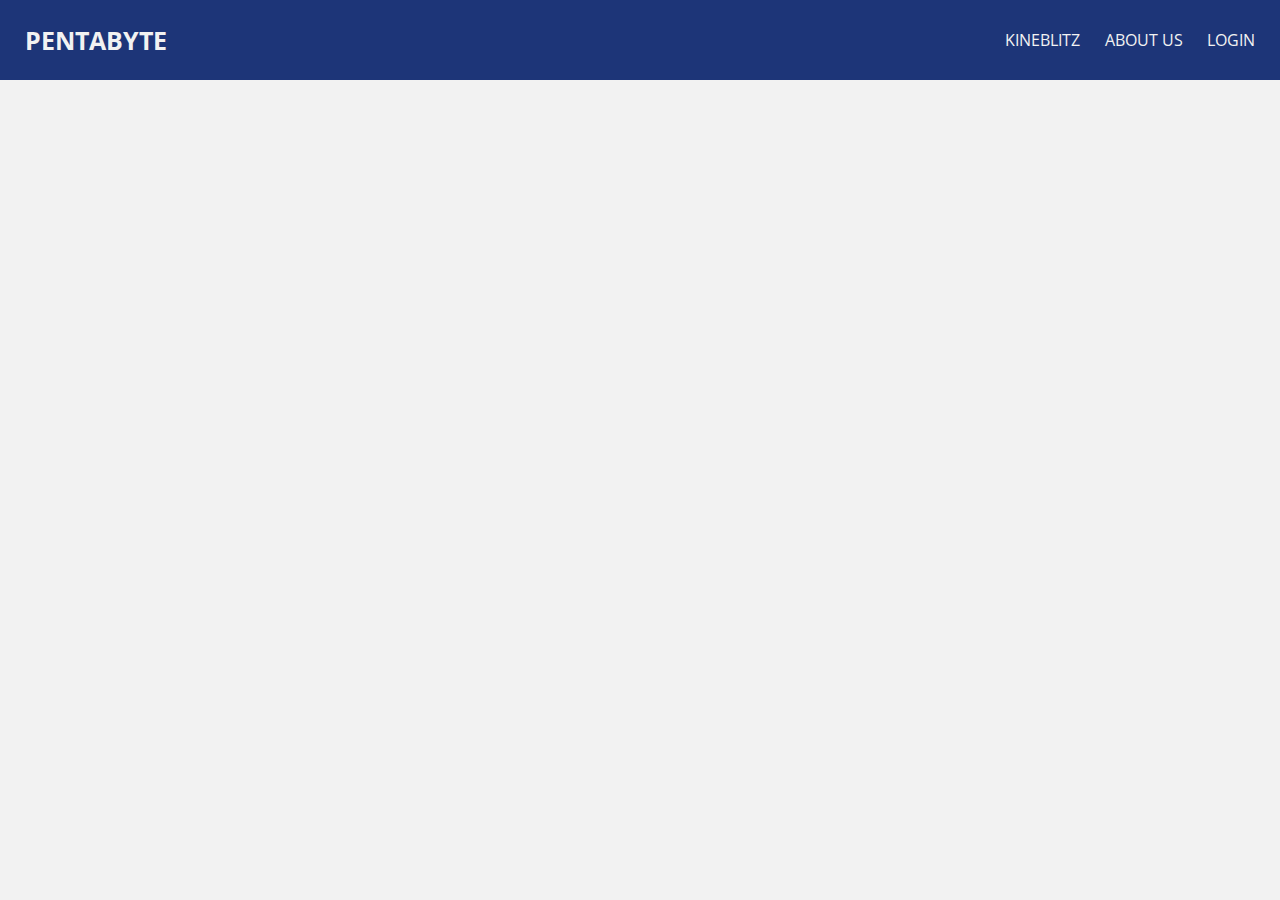
<file: dashboard.html>
<!DOCTYPE html>
<html lang="en">
<head>
    <meta charset="UTF-8">
    <meta http-equiv="X-UA-Compatible" content="IE=edge">
    <meta name="viewport" content="width=device-width, initial-scale=1.0">
    <link rel="stylesheet" href="style.css">
    <link rel="stylesheet" href="https://fonts.googleapis.com/css?family=Open-sans">
    <title>DASHBOARD</title>
</head>
<body>
    <header>
        
        <!-- <img src="PHOTOS/Pentabyte_Logo.png" 
             alt="PLM Logo"
             class="Pentabyte-logo"> -->
        <h3> <a href="index.html">PENTABYTE</a></h3>
        <nav class="nav-bar">
            <ul class="nav-menu">
                <li>
                    <a href="kineblitz.html">Kineblitz</a>
                </li>
                <li>
                    <a href="about-us.html">About Us</a>
                </li>
                <li>
                    <a href="login.html">Login</a>
                </li>
            </ul>
        </nav>
    </header>

    <main>
        
    </main>
</body>
</html>
</file>
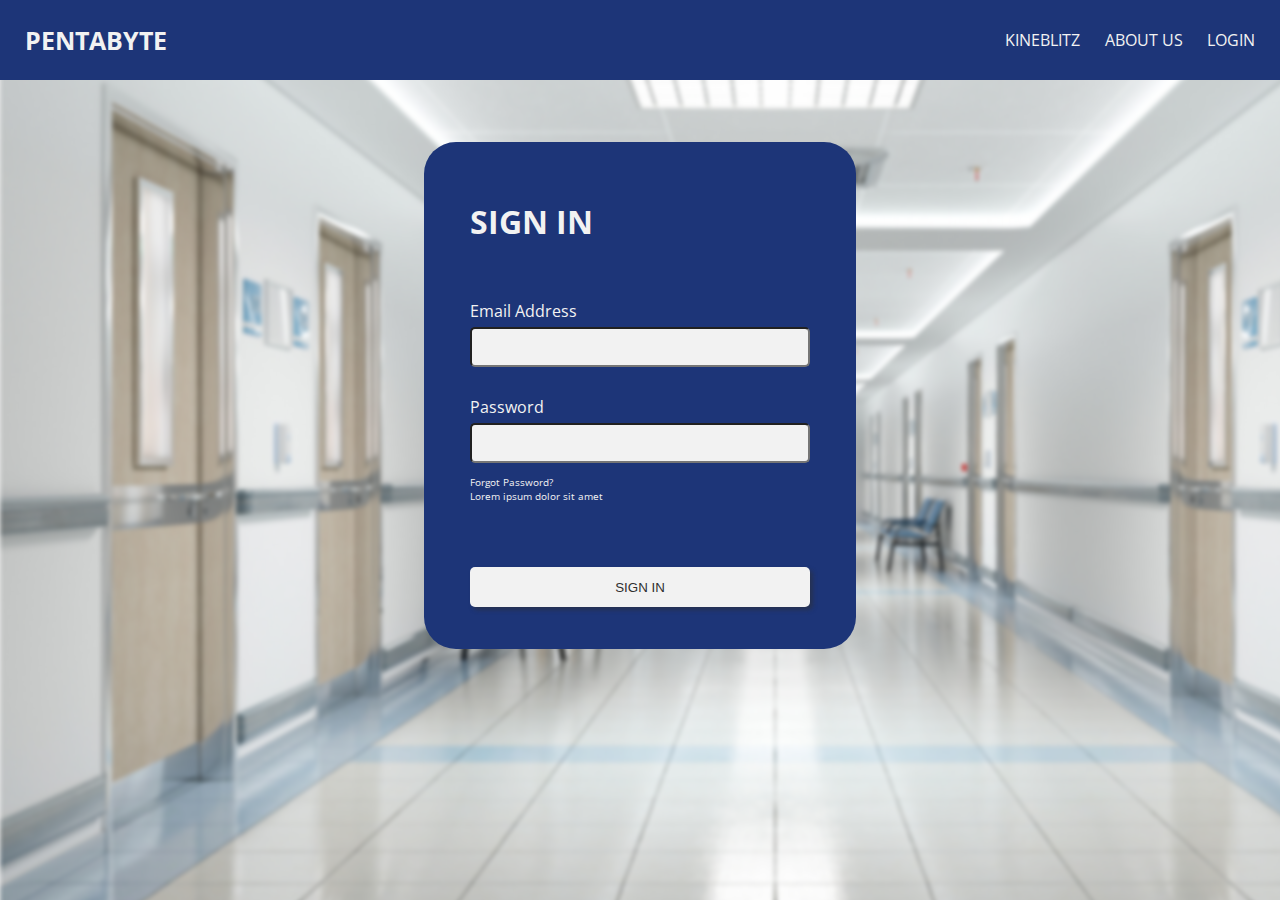
<file: login.html>
<!DOCTYPE html>
<html lang="en">
<head>
    <meta charset="UTF-8">
    <meta http-equiv="X-UA-Compatible" content="IE=edge">
    <meta name="viewport" content="width=device-width, initial-scale=1.0">
    <link rel="stylesheet" href="style.css">
    <link rel="stylesheet" href="https://fonts.googleapis.com/css?family=Open-sans">
    <title>LOGIN</title>
</head>
<body>

    <header>
        <!-- <img src="PHOTOS/Pentabyte_Logo.png" 
            alt="PLM Logo"
            class="Pentabyte-logo"> -->
            <h3> <a href="index.html">PENTABYTE</a></h3>
            <nav class="nav-bar">
                <ul class="nav-menu">
                    <li>
                        <a href="kineblitz.html">Kineblitz</a>
                    </li>
                    <li>
                        <a href="about-us.html">About Us</a>
                    </li>
                    <li>
                        <a href="login.html">Login</a>
                    </li>
                </ul>
            </nav>
    </header>

    <div class="login-bg"></div>
    <main class="login">
        <div class="login-container">
            <form action="" class="login-form">
                <h3>SIGN IN</h3>

                <label for="email-address">Email Address
                    <input type="email" name="email-address" id="email-address">
                </label>

                <label for="password">Password
                    <input type="password" name="password" id="password">
                </label>

                <p>Forgot Password?</p>
                <p>Lorem ipsum dolor sit amet</p>

                <button type="submit" class="gen-button">SIGN IN</button>
            </form>
        </div>
    </main>
</body>
</html>
</file>
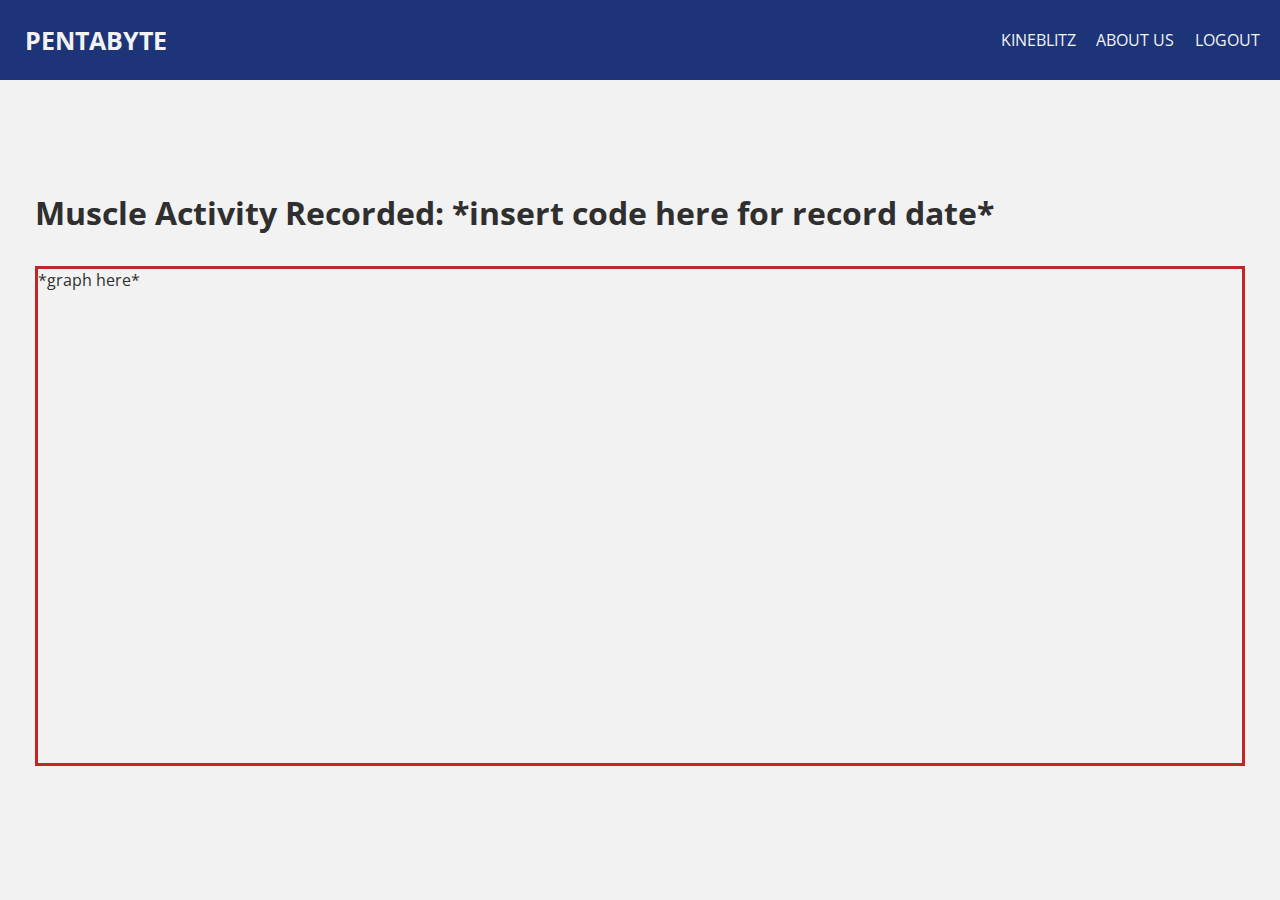
<file: records.html>
<!DOCTYPE html>
<html lang="en">
<head>
    <meta charset="UTF-8">
    <meta http-equiv="X-UA-Compatible" content="IE=edge">
    <meta name="viewport" content="width=device-width, initial-scale=1.0">
    <link rel="stylesheet" href="style.css">
    <link rel="stylesheet" href="https://fonts.googleapis.com/css?family=Open-sans">
    <title>DASHBOARD</title>
</head>
<body>
    <header>
        
        <!-- <img src="PHOTOS/Pentabyte_Logo.png" 
             alt="PLM Logo"
             class="Pentabyte-logo"> -->
        <h3> <a href="index.html">PENTABYTE</a></h3>
        <nav class="nav-bar">
            <ul class="nav-menu">
                <li>
                    <a href="kineblitz.html">Kineblitz</a>
                </li>
                <li>
                    <a href="about-us.html">About Us</a>
                </li>
                <li>
                    <a href="index.html">Logout</a>
                </li>
            </ul>
        </nav>
    </header>

    <main class="record">
        <div class="record-container">
            <h1 class="record-title">Muscle Activity Recorded: 
                <span class="record-date">*insert code here for record date*</span></h1>
            <div class="graph-container">
                *graph here*
            </div>
        </div>
    </main>
</body>
</html>
</file>
<file: style.css>
:root {
    --main-blue: #1d3578;
    --main-red: #C32626;
    --main-black: #2F2F2F;
    --main-white: #F2F2F2;
    --bg: #EDEFF3;
    --accent-blue: #CBD8F8;
    --accent-red: #F5C4C4;
}

* {
    margin: 0;
    padding: 0;
    box-sizing: border-box;
 
}

html {
    font-family: "Open-Sans", sans-serif;
    background-color: var(--main-white);
}

header {
    position: fixed;
    top: 0;
    width: 100%;
    height: 80px;

    display: flex;
    justify-content: space-between  ;
    align-items: center;
    text-align: center;
    text-transform: uppercase;

    background-color: var(--main-blue);
    color: var(--main-white);
    z-index: 1;
    /* margin-bottom: 80px; */
}
/* NAV LOGO */
.Pentabyte-logo {
    position: relative;
    width: 60px;
    height: 60px;
    padding-right: 20px;
}

/* NAV H3 */
header h3 {
    font-size: min(25px, 25px);
    text-align: center;
    padding-left: 25px;
}

header h3>a {
    text-decoration: none;
    color: var(--main-white);
}

header h3>a:hover {
    color: var(--main-red);
}

/* NAV BAR */
header nav {
    width: 60%;
    max-width: 300px;
    height: 50px;
}

header nav>ul {
    display: flex;
    justify-content: space-evenly;
    align-items: center;
    padding-inline-start: 0;
    height: 100%;
    flex-wrap: wrap;
}

header nav>ul>li {
    display: block;
    color: var(--main-white);
}

header li>a{
    text-decoration: none;
    color: var(--main-white);
}

header li>a:hover {
    text-decoration: none;
    color: var(--main-red);
}

/* INDEX */
    /* HEADLINE - FIRST PART */
.home {
    display: flex;
    justify-content: center;
    align-items: center;
    flex-direction: column;
    position: relative;
    margin-top: 100px;
    color: var(--main-blue);
}


.home-container {
    padding: 32px;
    width: 100%; 
    height: 100vh;
    display: flex;
    flex-direction: row;
    justify-content: center;
    align-items: center;
    /* background-color: #cbd8f86c; */
    border-radius: 16px;
    margin-top: 250px;
}

.home-headline {
    width: 540px;
    height:fit-content;
    position: relative;
    /* margin-right: 32px; */
}

.home-logo > img{
    width: 450px;
    height: 450px;
    /* margin-top: 32px; */
    /* filter: drop-shadow(2px 2px 5px #2f2f2f86); */
}

.home-subtitle {
    width: 540px;
    height: 60px;
    font-weight: 700;
    font-size: 16px;
    line-height: 16px;
    margin-bottom: 20px;
    color: var(--main-blue);
    
    display: flex;
    align-items: flex-end;
    text-transform: uppercase;
}

.home-title{
    width: 532px;
    height: 60px;
    font-style: normal;
    font-weight: 775;
    font-size: 80px; 
    /* OR 64px */

    margin-bottom: 20px;
    position: relative;
    display: flex;
    align-items: center;
    text-transform: uppercase;
    letter-spacing: 3px;
}

.home-description {
    width: 540px;
    height: 100px;
    font-weight: 400;
    font-size: 16px;
    line-height: 24px;
    text-transform: capitalize;
    color: var(--main-blue);
    margin-bottom: 20px;
}

.home-headline button{
    width: 220px;
    height: 44px;
	border: none;
    border-radius: 5px;
	padding: 8px 15px 8px 15px;
	background: var(--accent-blue);
	color: var(--main-black);
}

.home-headline button:hover{
    border: var(--accent-blue);
	background: var(--main-blue);
	color: var(--main-white);
}

    /* FEATURE - SECOND PART */
.feature-container{
    width: 100%;
    height: 100vh;
    position: relative;
    display: flex;
    justify-content: center;
    align-items: center;
    flex-direction: column;
    background-color: var(--main-blue);
}


.feature-1, .feature-2{
    width: 920px;
    height: 300px;
    /* border: #2F2F2F solid; */
}

.feature-container img {
    width: 300px;
    height: 300px;
    background-color: var(--main-white);
}

.feature1-img {
    margin-right: 80px;
}

.feature2-img {
    justify-content: right;
    margin-left: 80px;
}

.feature-details{
    width: 540px;
    height: 180px;
}

.feature-details > h3 {
    width: 540px;
    position: relative;
    font-style: normal;
    font-weight: 700;
    font-size: 48px;
    color: var(--main-white);
    text-transform: uppercase;
}

.detail1, .detail2 {
    font-style: normal;
    font-weight: 400;
    font-size: 16px;
    line-height: 24px;
    text-transform: capitalize;
}
/* ABOUT US */
.au {
    display: flex;
    justify-content: center;
    align-items: center;
    flex-direction: column;
    position: relative;
    width: 100%;
    color: var(--main-blue);
}
    .au h1{
        font-weight: 700;
        font-size: 50px;
        margin: 48px;
    }

    .plm {
        width: 1044px;
        height: auto;
        margin-bottom: 20px;
    }
        .plm img {
            width: 159px;
            height: 182px;
            margin-right: 32px;
        }
        .plm-details{
            width: 852px;
        }
            .plm-title{
                font-weight: 700;
                font-size: 32px;
                margin-bottom: 16px;

            }
            .plm-description{
                font-weight: 400;
                font-size: 20px;
                text-align: justify;
            }

    .penta {
        width: 1044px;
    }
        .penta img {
            width: 159px;
            height: 182px;
            margin-left: 32px;
            margin-top: 20px;
        }
        .penta-details{
            width: 852px;
        }
            .penta-title{
                font-weight: 700;
                font-size: 32px;
                margin-bottom: 16px;
                
            }
            .penta-description{
                font-weight: 400;
                font-size: 20px;
                text-align: justify;
            }

.theTeam{
    width: 100%;
    height: 657px;
    background-color: var(--main-blue);
    display: flex;
    justify-content: center;
    align-items: center;
    color: var(--main-white);
}

.theTeam-container{
    width: 1171px;
    height: 501px;
    margin: 78px 135px;
}
    .theTeam-container h1 {
        font-weight: 700;
        font-size: 48px;
        margin-bottom: 64px;
    }

.member-container{
    width: 1160px;
    height: 386px;
    display: flex;
    justify-content: center;
    align-items: center;
    text-align: center;
    gap: 56px;
}
    .member{
        width: 190px;
        height: 386px;
        padding: 5px;
        border-radius: 10px;
        background-color: var(--main-white);
        color: var(--main-blue);
    }
    .member img{
        width: 150px;
        height: 150px;
        margin: 16px;
        border-radius: 5px;
    }
    .member-name {
        height: 53px;  
        font-weight: 700;
        font-size: 24px;
        margin-bottom: 10px;
    }
    .member-pos {
        height: 14px;
        font-style:italic;
        font-size: 14px;
        margin-bottom: 20px;
    }
    .member-des {
        width: 180px;
        height: 78px;
        font-size: 15px;
    }

/* KINEBLITZ */
.kineblitz {
    position: relative;
    width: 100%;
    color: var(--main-blue);
    margin-top: 80px;
}
    .kineblitz h1{
        font-weight: 700;
        font-size: 50px;
        margin: 48px 48px 32px 48px;
    }

    .kine {
        width: 1038px;
    }
        .kineblitz img {
            width: 450px;
            height: 375px;
            margin-left: 32px;
            /* border == guide only */
            border: #2F2F2F solid;
        }
        .kineblitz-details{
            width: 852px;
        }
            .kineblitz-title{
                font-weight: 700;
                font-size: 32px;
                margin-bottom: 16px;
            }
            .kineblitz-description{
                font-weight: 400;
                font-size: 20px;
                text-align: justify;
            }

        .how-it-works{
            width: 100%;
            height: 1324px;
            background: linear-gradient(180deg, #06206B 0%, #EDEFF3 100%);
            display: flex;
            justify-content: center;
            align-items: center;
            color: var(--main-white);
        }
        
        .how-it-works-container{
            width: 1171px;
            height: 501px;
            margin: 78px 135px;
        }
            .how-it-works-container h1 {
                font-weight: 700;
                font-size: 48px;
                margin-bottom: 64px;
            }
        
        .process-container{
            width: 1160px;
            height: 386px;
            display: flex;
            justify-content: center;
            align-items: center;
            text-align: center;
            gap: 56px;
        }
            .patient-process{
                width: 386px;
                height: 386px;
                padding: 5px;
                border-radius: 10px;
                background-color: var(--main-white);
                color: var(--main-blue);
            }
            .professional-process{
                width: 386px;
                height: 386px;
                padding: 5px;
                border-radius: 10px;
                background-color: var(--main-blue);
                color: var(--main-white);
            }
            .process img{
                width: 250px;
                height: 250px;
                margin: 16px;
                border-radius: 5px;
                border: 1px solid black;
            }
            .process-name {
                height: 53px;  
                font-weight: 700;
                font-size: 24px;
                margin-bottom: 10px;
            }
            .process-des {
                width: 180px;
                height: 78px;
                font-size: 15px;
            }
            
/* LOGIN FORM */
.login-bg {
    position: fixed;
    top: 20px;
    left: 0;
    width: 1550px;
    height: 100%;
    background: url(Hallway_Background.jpg) no-repeat center center;
    background-size: cover;
    filter: blur(2px);
}

.login {
    display: flex;
    justify-content: center;
    align-items: center;
    margin: 142px;
}
.login-container {
    position: relative;
    display: flex;
    justify-content: center;
    width: 432px;
    height: 507px;

    padding: 64px 46px;
    border-radius: 32px;
    background: var(--main-blue);
}

form > h3 {
    position: relative;
    width: 340px;
    height: 26px;
    font-weight: 700;
    font-size: 32px;
    line-height: 100%;
    margin-bottom: 63px;
    color: var(--main-white);
}

/* .input-container{
    width: 340px;
    height: 64px;
    margin-bottom: 24px;
} */

.login-form label{
    position: relative;
    font-weight: 400;
    font-size: 16px;
    line-height: 32px;

    width: 106px;
    height: 12px;
    color: var(--main-white);
    margin-bottom: 12px;
}

.login-form input[type="email"]{
    margin-bottom: 24px;
}

.login-form input[type="email"], .login-form input[type="password"]{
    width: 340px;
    height: 40px;
    border-radius: 5px;
    background: var(--main-white);
    padding: 8px;
}

.login-form input[type="password"]{
    margin-bottom: 12px;
}

.login-form p{
    font-weight: 400;
    font-size: 10px;
    color: var(--main-white);
}

.login-form button[type=submit]{
    width: 340px;
    height: 40px;
	border: none;
    border-radius: 5PX;
    margin-top: 64px;
	padding: 8px 15px 8px 15px;
	background: var(--main-white);
	color: var(--main-black);
}

.login-form button[type=submit]:hover{
	background: var(--main-red);
	color: var(--main-black);
}

/* DASHBOARD */
.dashboard{
    display: flex;
    justify-content: center;
    align-items: center;
}

.dashboard-container{
    display: flex;
    justify-content: center;
    align-items: center;
    flex-direction: column;
    text-align: center;
    position: relative;
    margin-top: 150px;
}

.dashboard-welcome{
    position: relative;
    flex-direction: row;

    width: 1280px;
    height: 105px;
    margin-bottom: 72px;
    padding: 12px;
}
    .dashboard-header{
        font-weight: 600;
        font-size: 50px;
        margin-bottom: 16px;
        color: var(--main-blue);
    }
    .dashboard-user{
        text-decoration-line: underline;
    }
    .dashboard-instruction{
        font-style: italic;
        font-weight: 400;
        font-size: 20px;
        color: var(--main-blue);
    }

.dashboard-options {
    position: relative;
    height: 250px;
    width: 1280px;
    display: flex;
    justify-content: center;
    flex-direction: row;
    gap: 64px;
}
    .dashboard-options button[type="submit"]{
        height: 250px;
        width: 250px;
        border-radius: 16px;
        border: none;
        background-color: var(--main-blue);
        color: var(--main-white);
        font-weight: 400;
        font-size: 35px;
    }
    .dashboard-options button[type="submit"]:hover{
        background-color: var(--accent-blue);
        color: var(--main-black);
    }

/* USER DASHBOARD */
.user-dashboard {
    display: flex;
    justify-content: center;
    align-items: center;
    color: var(--main-black);
}

.user-container {
    display: flex;
    justify-content: center;
    align-items: center;
    flex-direction: column;
    position: relative;
    margin-top: 140px;
}

.user-information {
    width: 1044px;
    height: 286px;
    padding: 32px;
    margin-bottom: 40px;
    background-color: var(--accent-blue);
    border-radius: 16px;
}
    .user-information img {
        width: 230px;
        height: 230px;
        margin-right: 35px;
        border: var(--main-black) .5px solid;
    }

.user-details {
    width: 749px;
    height: 166px;
}
    .user-name {
        position: relative;
        height: 60px;
        font-weight: 700;
        font-size: 40px;
        margin-bottom: 16px;
    }
    .birth-date, .age, .id-num {
        padding-left: 20px;
        font-weight: 400;
        font-size: 20px;
        line-height: 30px;
    }
    
.user-container h3{
    width: 1044px;
    height: 60px;
    background-color: var(--accent-red);
    border-radius: 12px;
    font-weight: 700;
    font-size: 35px;
    margin-bottom: 32px;
}

.user-records {
    display: flex;
    justify-content: center;
    align-items: center;
    flex-direction: column;
    position: relative;
    gap: 32px;
}
    .user-records button[type="submit"]{
        width: 320px;
        height: 50px;
        border-radius: 16px;
        font-size: 16px;
        border: none;
        background-color:var(--accent-blue);
    }
    .user-records button[type="submit"]:hover{
        background-color: var(--main-blue);
        color: var(--main-white);
    }

/* RECORDS */
.record {
    width: 100%;
    height: 100vh;
    display: flex;
    justify-content: center;
    align-items: center;

}

.record-container {
    width: 1210px;
    height: 550px;
    margin-top: 32px;
    color: var(--main-black);
}

.graph-container {
    width: 100%;
    height: 500px;
    margin-top: 32px;
    border: #C32626 solid;
}

/* GENERAL STYLES */
.gen-button {
    box-shadow: 3px 3px 4px #2f2f2f86;
}

.row {
    display: flex;
    align-items: center;
    flex-direction: row;
}

.column {
    display: flex;
    align-items: center;
    flex-direction: column;
}

.center{
    display: flex;
    justify-content: center;
    align-items: center;
    text-align: center;
}

.right{
    text-align: right;
}

.container {
    display: flex;
    align-items: center;
    flex-direction: column;
    height: 100vh;
}
</file>
